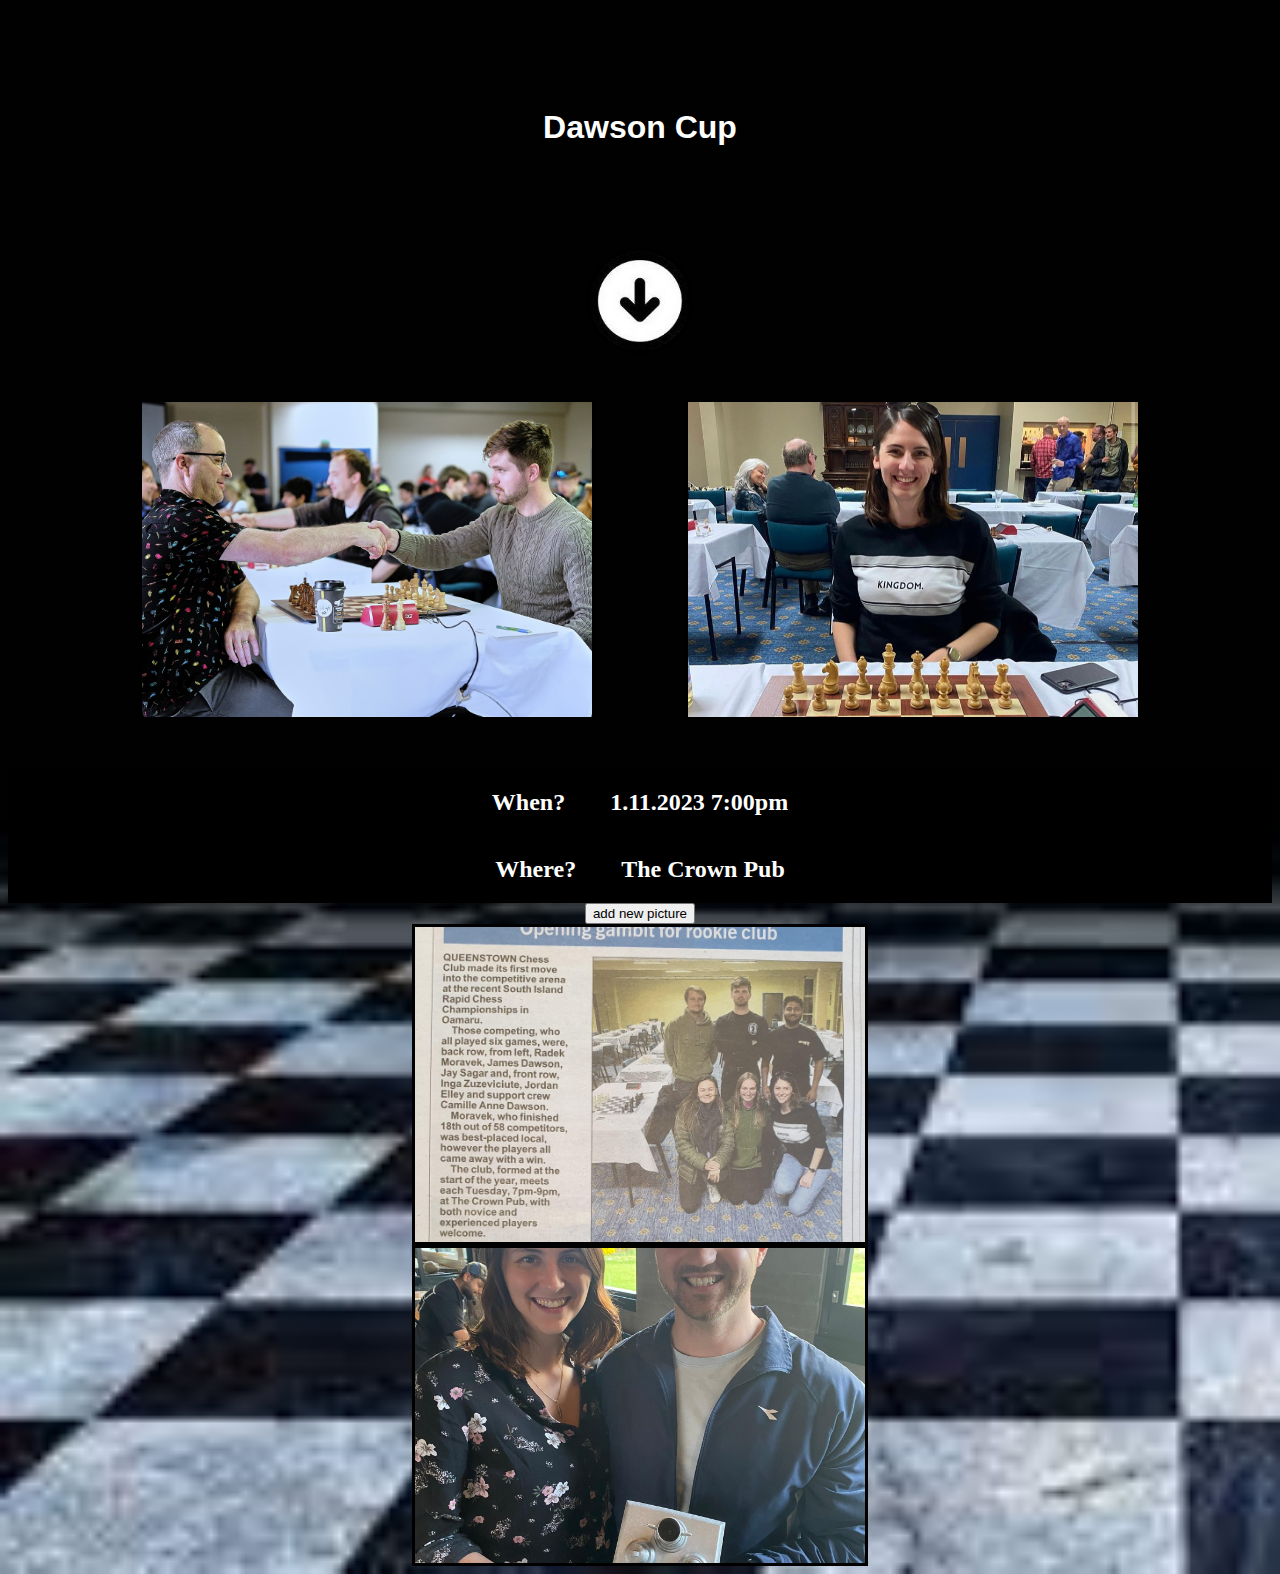
<file: index.html>
<!DOCTYPE html>
<html lang="en">
<head>
<meta charset="UTF-8">  
<meta http-equiv="X-UA-Compatible" content="IE=edge">
<meta name="viewport" content="width=device-width, initial-scale=1.0">
<link rel="stylesheet" href="chess.css">
<title>Dawson Cup Tournament </title>
</head>
<body>
    <div class="a">
        <h1>Dawson Cup</h1>
    </div>
    <div>
        <img id="circleImage" src="Images/arrow.jpeg" onclick="scrollDown()" alt="arrow button">
    </div>
    <div class="flex-container">
        <div>
            <img src="Images/James.jpeg" alt="prague">
        </div>
        <div>
            <img src="Images/Camile.jpg" alt="chess">
        </div>
    </div>
    <div>
        <div class="information">
            <h2>When?</h2>
            <h2>1.11.2023 7:00pm</h2> 
        </div>
        <div class="information" >
            <h2>Where?</h2>
            <h2>The Crown Pub</h2> 
        </div>
        <div class="article">
            <button onclick="addImage()"> add new picture</button>
    </div>
    <div id="adding">
    </div>
    <div class="article">
        <img src="Images/article.JPG" alt="chess article">
    </div>
    <div class="article">
        <img src="Images/james_camile.JPG" alt="james and camile">
    </div>
<script src="index.js"></script>
</body>
</html>
</file>
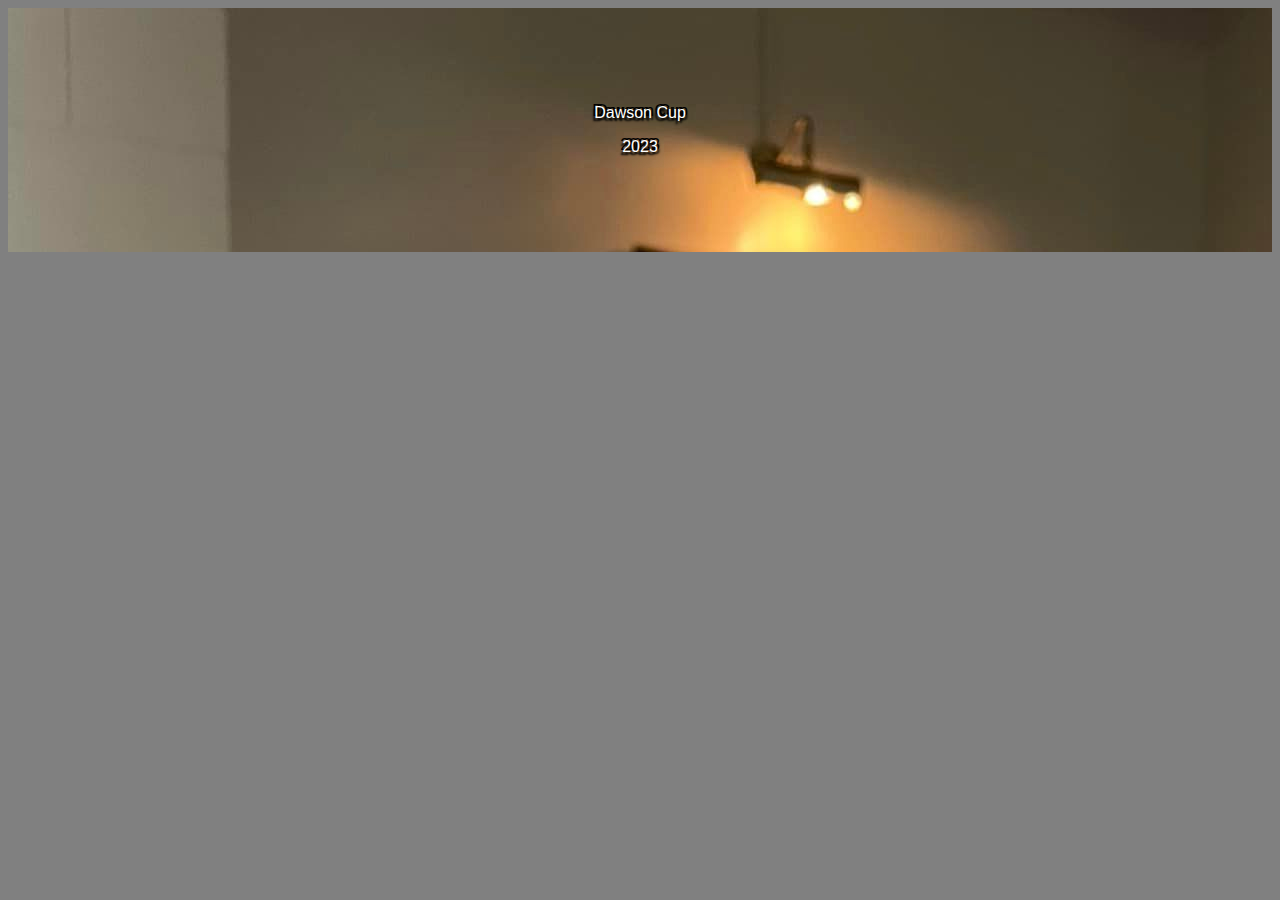
<file: Radek/index.html>
<!DOCTYPE html>
<html lang="en">
<head>
<meta charset="UTF-8">  
<meta http-equiv="X-UA-Compatible" content="IE=edge">
<meta name="viewport" content="width=device-width, initial-scale=1.0">
<link rel="stylesheet" href="Chess club/chess.css">
<title>Dawson Cup Tournament </title>
</head>

<body>
    <div class="a">
        <p>Dawson Cup</p>
        <p>2023</p>
    </div>
</body>
</html>
</file>
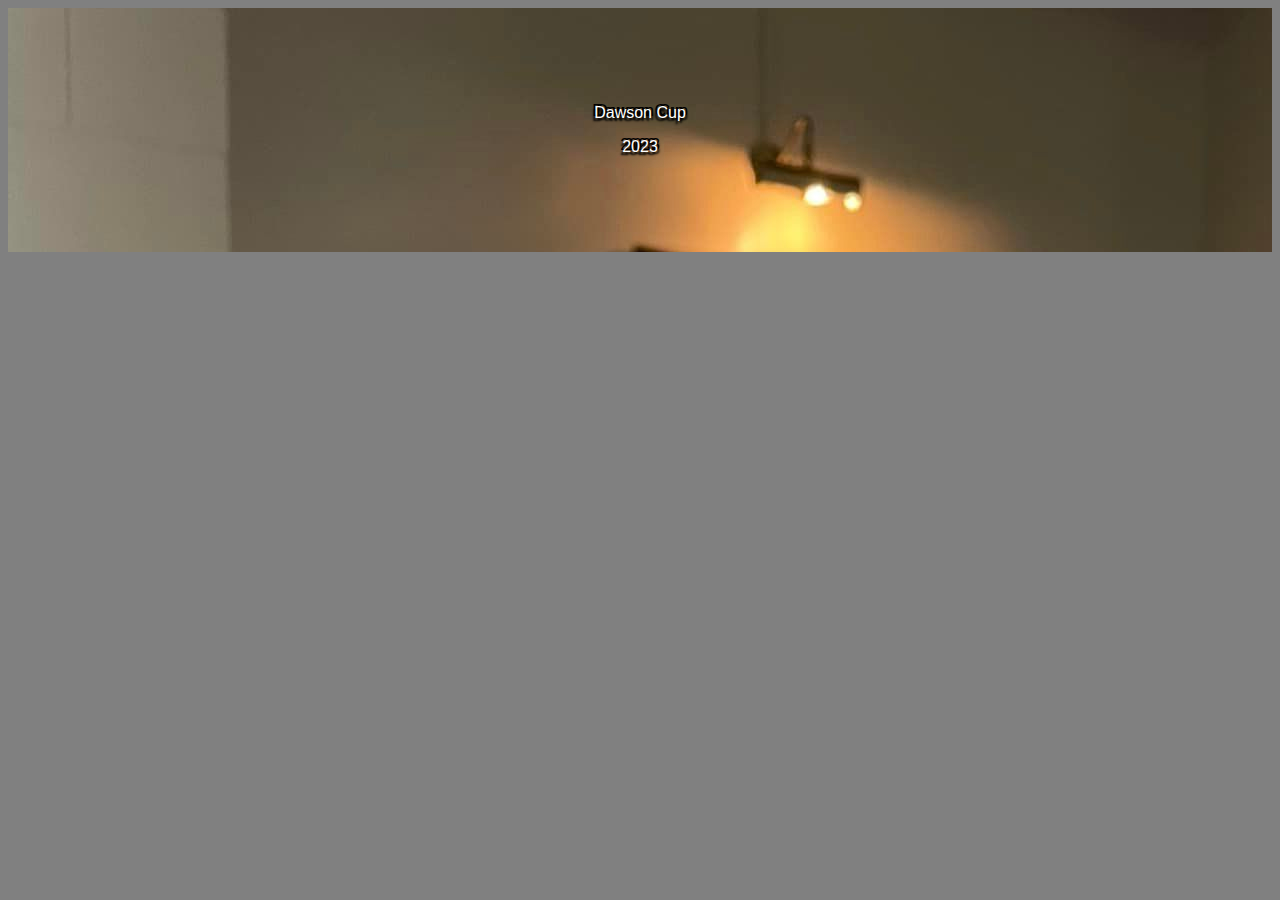
<file: Radek/Chess club/index.html>
<!DOCTYPE html>
<html lang="en">
<head>
<meta charset="UTF-8">  
<meta http-equiv="X-UA-Compatible" content="IE=edge">
<meta name="viewport" content="width=device-width, initial-scale=1.0">
<link rel="stylesheet" href="chess.css">
<title>Dawson Cup Tournament </title>
</head>

<body>
    <div class="a">
        <p>Dawson Cup</p>
        <p>2023</p>
    </div>
<!-- <img src="../Images/chess.jpeg" alt="South Island Chess Championnship"> -->
</body>
</html>
</file>
<file: chess.css>
body{
  background-image: url("Images/chess_board.jpeg");
  background-repeat: no-repeat;
  background-size: cover;
}
.a{
    padding: 5rem;
    text-align: center;
    font-family: 'Franklin Gothic Medium', 'Arial Narrow', Arial, sans-serif;
    color: white;
    text-shadow:
    2px 2px 2px #000,
         -2px 3px 2px #000,
        -2px -2px 0 #000,
        2px -2px 0 #000;
  }

  .flex-container{
  display: flex;
  padding: 5vh;
  justify-content: center;
  gap: 10vh;
  }

  img{
    width: 50vh;
    height: 35vh;
    object-fit: cover;
    border-style: solid;
  }

  .information{
    background-color: black;
    color: white;
    display: flex;
    gap: 5vh;
    justify-content: center;
  }

  .article{
    display: block;
    margin-left: auto;
    margin-right: auto;
    width: 50%;
    display: flex;
    justify-content: center;
  }

  #circleImage{
    display: block;
    margin-left: auto;
    margin-right: auto;
    width: 100px;
    height: 100px;
    display: flex;
    justify-content: center;
    border-radius: 50%;
  }
</file>
<file: Radek/Chess club/chess.css>
img {
    width: 100%;
    height: auto;
  }
.a{
    background-image: url("../Images/chess.jpeg");
    padding: 5rem;
    text-align: center;
    font-family: 'Franklin Gothic Medium', 'Arial Narrow', Arial, sans-serif;
    color: white;
    size: 30px;
    text-shadow:
    2px 2px 2px #000,
         -2px 3px 2px #000,
        -2px -2px 0 #000,
        2px -2px 0 #000;
  }

body{
  background-color: grey;
}
</file>
